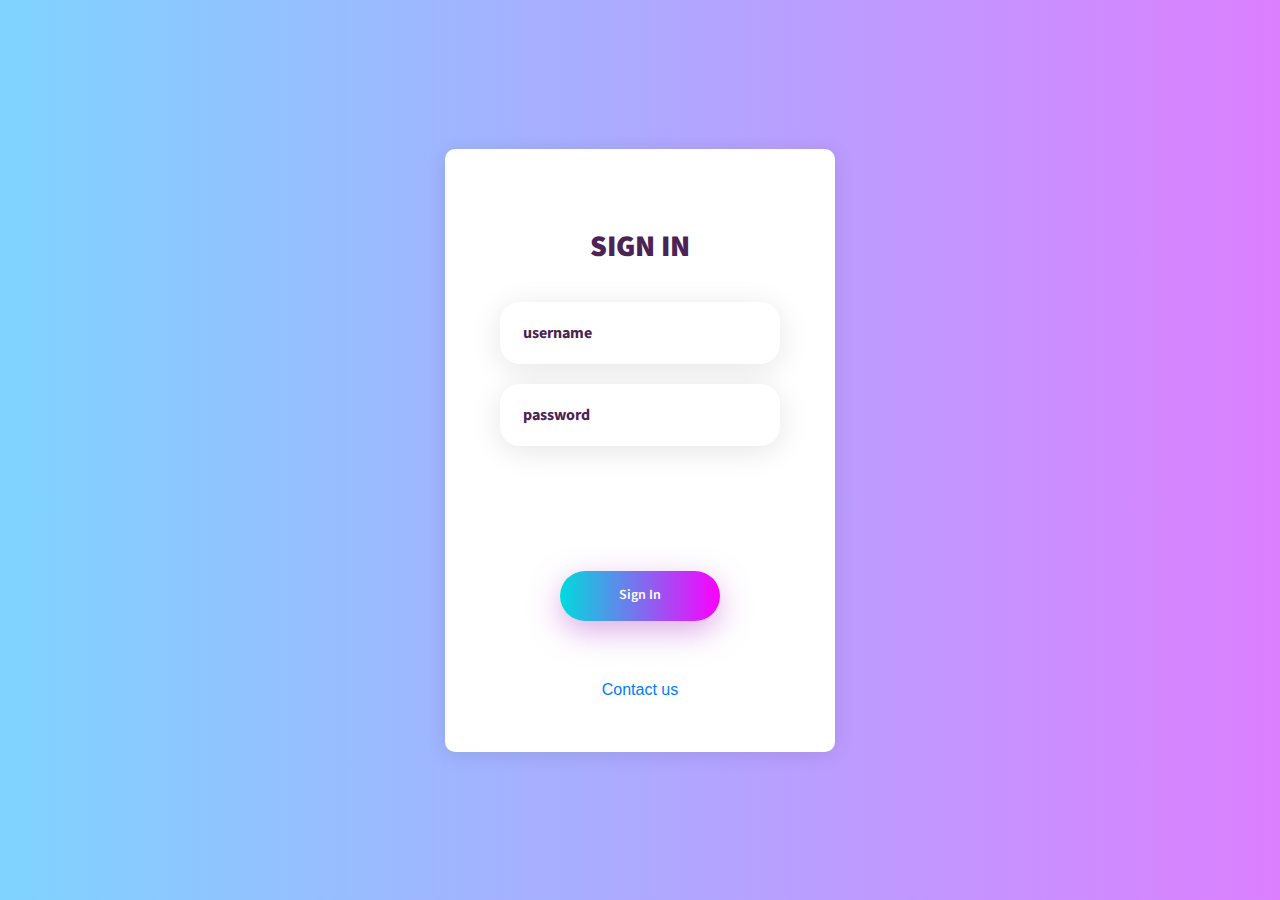
<file: index.html>
<!DOCTYPE html>
<html lang="en">
<head>
	<meta charset="UTF-8">
	<meta http-equiv="X-UA-Compatible" content="IE=edge">
	<meta name="viewport" content="width=device-width, initial-scale=1, shrink-to-fit=no">
	<title>Sign In</title>

	<link rel="stylesheet" type="text/css" href="style.css">
	<link rel="stylesheet" type="text/css" href="vendor/bootstrap/css/bootstrap.min.css">
	<link rel="stylesheet" type="text/css" href="vendor/animate/animate.css">
	<link rel="stylesheet" type="text/css" href="vendor/css-hamburgers/hamburgers.min.css">
	<link rel="stylesheet" type="text/css" href="vendor/animsition/css/animsition.min.css">
	<link rel="stylesheet" type="text/css" href="vendor/select2/select2.min.css">
	<link rel="stylesheet" type="text/css" href="vendor/daterangepicker/daterangepicker.css">
</head>
<body>

	<div class="container">
		<div class="wrap">
			<form class="login-form" name="form-login" onsubmit="return validateForm()">
				<div class="login-form-title">
					SIGN IN
				</div>

				<div class="wrap-input" style="margin-bottom: 20px;">
					<input class="input" type="text" name="username" placeholder="username">
					<div class="focus-input"></div>
				</div>

				<div class="wrap-input" style="margin-bottom: 25px;">
					<input class="input" type="password" name="password" placeholder="password">
					<div class="focus-input"></div>
				</div>

				<div class="container-login-form-btn">
					<button class="login-form-btn" id="loginbtn">
						Sign In
					</button>
				</div>

				<div class="text-center">
					<a href="send-message.html">Contact us</a>
				</div>
			</form>
		</div>
	</div>

	<script>
		function validateForm() {
                if (document.forms["form-login"]["username"].value == "") {
                    alert("Enter username!");
                    document.forms["form-login"]["username"].focus();
                    return false;
				}
				if (document.forms["form-login"]["password"].value == "") {
                    alert("Enter password!");
                    document.forms["form-login"]["password"].focus();
                    return false;
				}
			}

	</script>
</body>
</html>
</file>
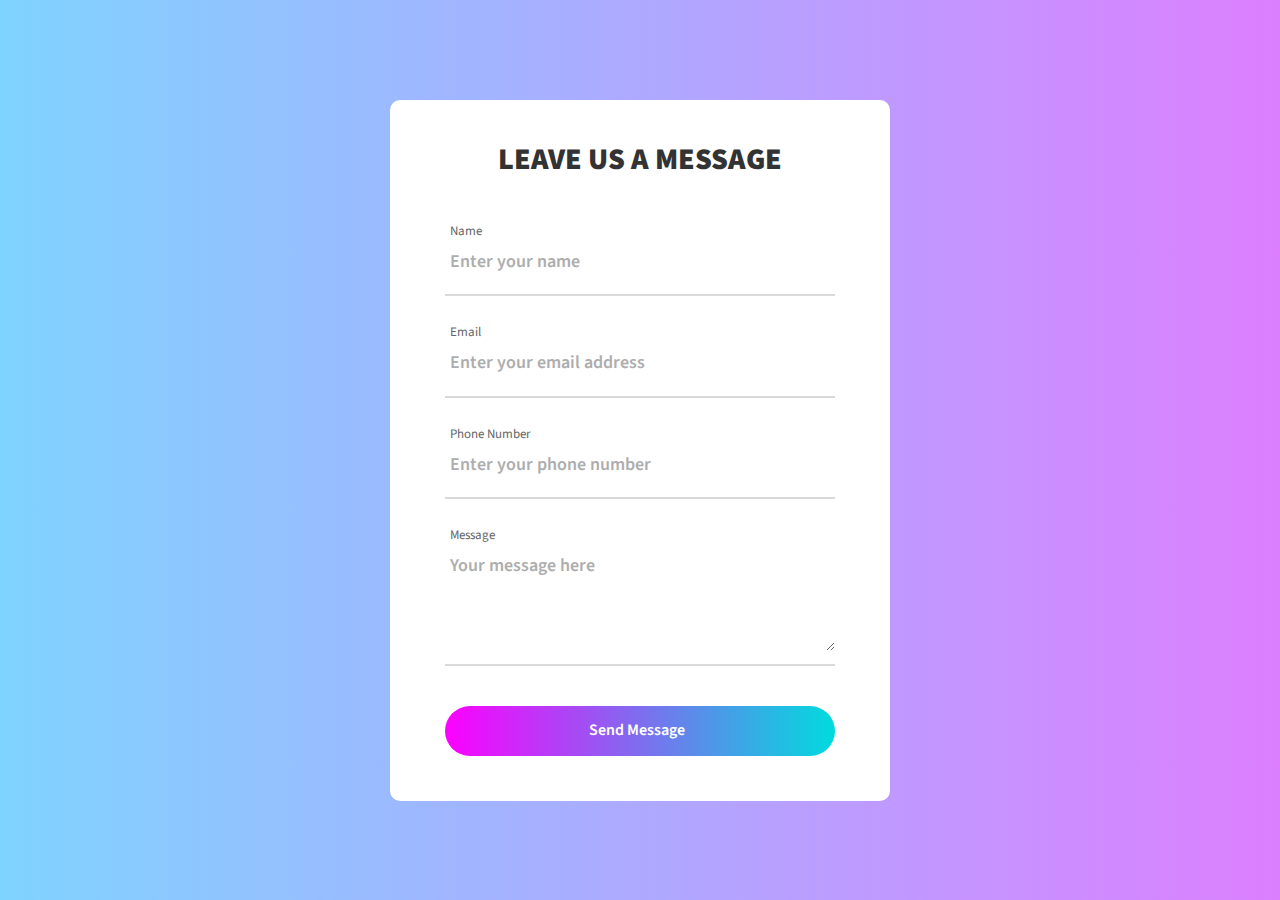
<file: send-message.html>
<!DOCTYPE html>
<html lang="en">
<head>
    <meta charset="UTF-8">
    <meta http-equiv="X-UA-Compatible" content="IE=edge">
    <meta name="viewport" content="width=device-width, initial-scale=1.0">
    <title>Contact Us</title>

    <link rel="stylesheet" type="text/css" href="send-message-style.css">
    <link rel="stylesheet" type="text/css" href="vendor/bootstrap/css/bootstrap.min.css">
    <link rel="stylesheet" type="text/css" href="vendor/animate/animate.css">
    <link rel="stylesheet" type="text/css" href="vendor/css-hamburgers/hamburgers.min.css">
    <link rel="stylesheet" type="text/css" href="vendor/animsition/css/animsition.min.css">
    <link rel="stylesheet" type="text/css" href="vendor/select2/select2.min.css">
</head>
<body>

    <div class="container">
        <div class="wrap">
            <form class="contact-form" name="form-message" action="thank-you.html" onsubmit="return validateForm()" method="post">
                <div class="contact-form-title">
                    LEAVE US A MESSAGE
                </div>

                <div class="wrap-input">
                    <div class="label-input">Name</div>
                    <input class="input" type="text" name="nama" placeholder="Enter your name">
                    <div class="focus-input"></div>
                </div>

                <div class="wrap-input">
                    <div class="label-input">Email</div>
                    <input class="input" id="email" type="text" name="email" placeholder="Enter your email address">
                    <div class="focus-input"></div>
                </div>

                <div class="wrap-input">
                    <div class="label-input">Phone Number</div>
                    <input class="input" type="text" name="phone" placeholder="Enter your phone number">
                    <div class="focus-input"></div>
                </div>

                <div class="wrap-input">
                    <div class="label-input">Message</div>
                    <textarea class="input" name="message" placeholder="Your message here"></textarea>
                    <div class="focus-input"></div>
                </div>

                <div class="container-contact-form-button">
                    <div class="wrap-contact-form-button">
                        <div class="contact-form-bgbtn"></div>
                        <button class="contact-form-btn">
                            Send Message
                            <i class="fa fa-long-arrow-right" style="margin-left: 7px;" aria-hidden="true"></i>
                        </button>
                    </div>
                </div>
            </form>
        </div>
    </div>

    <script>
        function validateForm() {
            if (document.forms["form-message"]["nama"].value == "") {
                alert("Enter name!");
                document.forms["form-message"]["nama"].focus();
                return false;
			}
            if (document.forms["form-message"]["email"].value != "") {
                var mail = document.forms["form-message"]["email"].value;
                if (!(/^\w+([\.-]?\w+)*@\w+([\.-]?\w+)*(\.\w{2,3})+$/.test(mail)))
                {
                    alert("You have entered an invalid email address!");
                    document.forms["form-message"]["email"].focus();
                    return false;
                }   
            }
            if (document.forms["form-message"]["email"].value == "") {
                alert("Enter email!");
                document.forms["form-message"]["email"].focus();
                return false;
            }
            if (document.forms["form-message"]["phone"].value != "") {
                var number = document.forms["form-message"]["phone"].value;
                if (isNaN(number)) 
                {
                    alert("Must input numbers!");
                    document.forms["form-message"]["phone"].focus();
                    return false;
                }
            }
			if (document.forms["form-message"]["phone"].value == "") {
                alert("Enter phone number!");
                document.forms["form-message"]["phone"].focus();
                return false;
			}
            if (document.forms["form-message"]["message"].value == "") {
                alert("Enter message!");
                document.forms["form-message"]["message"].focus();
                return false;
			}
		}

    </script>
</body>
</html>
</file>
<file: style.css>
@import url('https://fonts.googleapis.com/css2?family=Source+Sans+Pro:wght@400;600;700;900&display=swap');

* {
	margin: 0px; 
	padding: 0px; 
	box-sizing: border-box;
}

body, html {
	height: 100%;
	font-family: 'Source Sans Pro', sans-serif;
    font-weight: 400;
}

.container {
    width: 100%;  
    min-height: 100vh;
    display: -webkit-box;
    display: -webkit-flex;
    display: -moz-box;
    display: -ms-flexbox; 
    display: flex;
    flex-wrap: wrap;
    justify-content: center;
    align-items: center;
    padding: 15px;
    background-repeat: no-repeat;
    background-size: cover;
    background-position: center;
    position: relative;
    z-index: 1;
}

.container::before {
    content: "";
    display: block;
    position: absolute;
    z-index: -1;
    width: 100vw;
    height: 100%;
    top: 0;
    left: 0;
    margin-left: -50vw;
    left: 50%;
    
    background: rgba(93,84,240,0.5);
    background: -webkit-linear-gradient(left, rgba(0,168,255,0.5), rgba(185,0,255,0.5));
    background: -o-linear-gradient(left, rgba(0,168,255,0.5), rgba(185,0,255,0.5));
    background: -moz-linear-gradient(left, rgba(0,168,255,0.5), rgba(185,0,255,0.5));
    background: linear-gradient(left, rgba(0,168,255,0.5), rgba(185,0,255,0.5));
    pointer-events: none;
}

.wrap {
    width: 390px;
    background: #fff;
    border-radius: 10px;
    overflow: hidden;
  
    box-shadow: 0 3px 20px 0px rgba(0, 0, 0, 0.1);
    -moz-box-shadow: 0 3px 20px 0px rgba(0, 0, 0, 0.1);
    -webkit-box-shadow: 0 3px 20px 0px rgba(0, 0, 0, 0.1);
    -o-box-shadow: 0 3px 20px 0px rgba(0, 0, 0, 0.1);
    -ms-box-shadow: 0 3px 20px 0px rgba(0, 0, 0, 0.1);
    
    padding-left: 55px;
    padding-right: 55px;
    padding-top: 80px;
    padding-bottom: 30px;
}

.login-form {
    width: 100%;
}

.login-form-title {
    display: block;
    font-family: 'Source Sans Pro', sans-serif;
    font-weight: 900;
    font-size: 30px;
    color: #4b2354;
    line-height: 1.2;
    text-align: center;
    padding-bottom: 37px;
}

.wrap-input {
    width: 100%;
    position: relative;
    background-color: #fff;
    border-radius: 20px;
}

.input {
    font-family: 'Source Sans Pro', sans-serif;
    font-weight: 700;
    font-size: 16px;
    color: #4b2354;
    line-height: 1.2;
  
    display: block;
    width: 100%;
    height: 62px;
    background: transparent;
    padding: 0 20px 0 23px;
}

.input:focus + .focus-input {
    box-shadow: 0 5px 30px 0px rgba(0, 0, 0, 0.2);
    -moz-box-shadow: 0 5px 30px 0px rgba(0, 0, 0, 0.2);
    -webkit-box-shadow: 0 5px 30px 0px rgba(0, 0, 0, 0.2);
    -o-box-shadow: 0 5px 30px 0px rgba(0, 0, 0, 0.2);
    -ms-box-shadow: 0 5px 30px 0px rgba(0, 0, 0, 0.2);
}

.focus-input {
    display: block;
    position: absolute;
    width: 100%;
    height: 100%;
    top: 0;
    left: 0;
    pointer-events: none;
    border-radius: 20px;
    box-shadow: 0 5px 30px 0px rgba(0, 0, 0, 0.1);
    -moz-box-shadow: 0 5px 30px 0px rgba(0, 0, 0, 0.1);
    -webkit-box-shadow: 0 5px 30px 0px rgba(0, 0, 0, 0.1);
    -o-box-shadow: 0 5px 30px 0px rgba(0, 0, 0, 0.1);
    -ms-box-shadow: 0 5px 30px 0px rgba(0, 0, 0, 0.1);

    -webkit-transition: all 0.4s;
    -o-transition: all 0.4s;
    -moz-transition: all 0.4s;
    transition: all 0.4s;
}

.container-login-form-btn {
    width: 100%;
    display: -webkit-box;
    display: -webkit-flex;
    display: -moz-box;
    display: -ms-flexbox;
    display: flex;
    flex-wrap: wrap;
    justify-content: center;
}

.login-form-btn {
    display: -webkit-box;
    display: -webkit-flex;
    display: -moz-box;
    display: -ms-flexbox;
    display: flex;
    justify-content: center;
    align-items: center;
    padding: 0 20px;
    min-width: 160px;
    height: 50px;
    
    background: #a64bf4;
    background: -webkit-linear-gradient(left, #00dbde, #fc00ff);
    background: -o-linear-gradient(left, #00dbde, #fc00ff);
    background: -moz-linear-gradient(left, #00dbde, #fc00ff);
    background: linear-gradient(left, #00dbde, #fc00ff);
    border-radius: 25px;
    margin-top: 100px;

    font-family: 'Source Sans Pro', sans-serif;
    font-weight: 600;
    font-size: 14px;
    color: #fff;
    line-height: 1.2;
    

    -webkit-transition: all 0.4s;
    -o-transition: all 0.4s;
    -moz-transition: all 0.4s;
    transition: all 0.4s;

    box-shadow: 0 10px 30px 0px rgba(189, 89, 212, 0.5);
    -moz-box-shadow: 0 10px 30px 0px rgba(189, 89, 212, 0.5);
    -webkit-box-shadow: 0 10px 30px 0px rgba(189, 89, 212, 0.5);
    -o-box-shadow: 0 10px 30px 0px rgba(189, 89, 212, 0.5);
    -ms-box-shadow: 0 10px 30px 0px rgba(189, 89, 212, 0.5);
}

.login-form-btn:hover {
    background: #a64bf4;
    background: -webkit-linear-gradient(left, #00dbde, #fc00ff);
    background: -o-linear-gradient(left, #00dbde, #fc00ff);
    background: -moz-linear-gradient(left, #00dbde, #fc00ff);
    background: linear-gradient(left, #00dbde, #fc00ff);

    box-shadow: 0 10px 30px 0px rgba(189, 89, 212, 0.8);
    -moz-box-shadow: 0 10px 30px 0px rgba(189, 89, 212, 0.8);
    -webkit-box-shadow: 0 10px 30px 0px rgba(189, 89, 212, 0.8);
    -o-box-shadow: 0 10px 30px 0px rgba(189, 89, 212, 0.8);
    -ms-box-shadow: 0 10px 30px 0px rgba(189, 89, 212, 0.8);
}

.text-center {
    text-align: center;
    padding-top: 57px;
    padding-bottom: 20px;
}

input {
	outline: none;
	border: none;
}

textarea {
  outline: none;
  border: none;
}

textarea:focus, input:focus {
  border-color: transparent !important;
}

input::-webkit-input-placeholder { color: #4b2354;}
input:-moz-placeholder { color: #4b2354;}
input::-moz-placeholder { color: #4b2354;}
input:-ms-input-placeholder { color: #4b2354;}

input:-webkit-autofill,
input:-webkit-autofill:hover, 
input:-webkit-autofill:focus, 
input:-webkit-autofill:active  {
    box-shadow: 0 0 0 50px white inset !important;
    -moz-box-shadow: 0 0 0 50px white inset !important;
    -webkit-box-shadow: 0 0 0 50px white inset !important;
    -o-box-shadow: 0 0 0 50px white inset !important;
    -ms-box-shadow: 0 0 0 50px white inset !important;
}

textarea::-webkit-input-placeholder { color: #4b2354;}
textarea:-moz-placeholder { color: #4b2354;}
textarea::-moz-placeholder { color: #4b2354;}
textarea:-ms-input-placeholder { color: #4b2354;}

button {
	outline: none !important;
	border: none;
	background: transparent;
}

button:hover {
	cursor: pointer;
}

iframe {
	border: none !important;
}

@media (max-width: 480px) {
    .wrap {
      padding-left: 15px;
      padding-right: 15px;
    }
}
</file>
<file: vendor/daterangepicker/daterangepicker.css>
.daterangepicker {
  position: absolute;
  color: inherit;
  background-color: #fff;
  border-radius: 4px;
  width: 278px;
  padding: 4px;
  margin-top: 1px;
  top: 100px;
  left: 20px;
  /* Calendars */ }
  .daterangepicker:before, .daterangepicker:after {
    position: absolute;
    display: inline-block;
    border-bottom-color: rgba(0, 0, 0, 0.2);
    content: ''; }
  .daterangepicker:before {
    top: -7px;
    border-right: 7px solid transparent;
    border-left: 7px solid transparent;
    border-bottom: 7px solid #ccc; }
  .daterangepicker:after {
    top: -6px;
    border-right: 6px solid transparent;
    border-bottom: 6px solid #fff;
    border-left: 6px solid transparent; }
  .daterangepicker.opensleft:before {
    right: 9px; }
  .daterangepicker.opensleft:after {
    right: 10px; }
  .daterangepicker.openscenter:before {
    left: 0;
    right: 0;
    width: 0;
    margin-left: auto;
    margin-right: auto; }
  .daterangepicker.openscenter:after {
    left: 0;
    right: 0;
    width: 0;
    margin-left: auto;
    margin-right: auto; }
  .daterangepicker.opensright:before {
    left: 9px; }
  .daterangepicker.opensright:after {
    left: 10px; }
  .daterangepicker.dropup {
    margin-top: -5px; }
    .daterangepicker.dropup:before {
      top: initial;
      bottom: -7px;
      border-bottom: initial;
      border-top: 7px solid #ccc; }
    .daterangepicker.dropup:after {
      top: initial;
      bottom: -6px;
      border-bottom: initial;
      border-top: 6px solid #fff; }
  .daterangepicker.dropdown-menu {
    max-width: none;
    z-index: 3001; }
  .daterangepicker.single .ranges, .daterangepicker.single .calendar {
    float: none; }
  .daterangepicker.show-calendar .calendar {
    display: block; }
  .daterangepicker .calendar {
    display: none;
    max-width: 270px;
    margin: 4px; }
    .daterangepicker .calendar.single .calendar-table {
      border: none; }
    .daterangepicker .calendar th, .daterangepicker .calendar td {
      white-space: nowrap;
      text-align: center;
      min-width: 32px; }
  .daterangepicker .calendar-table {
    border: 1px solid #fff;
    padding: 4px;
    border-radius: 4px;
    background-color: #fff; }
  .daterangepicker table {
    width: 100%;
    margin: 0; }
  .daterangepicker td, .daterangepicker th {
    text-align: center;
    width: 20px;
    height: 20px;
    border-radius: 4px;
    border: 1px solid transparent;
    white-space: nowrap;
    cursor: pointer; }
    .daterangepicker td.available:hover, .daterangepicker th.available:hover {
      background-color: #eee;
      border-color: transparent;
      color: inherit; }
    .daterangepicker td.week, .daterangepicker th.week {
      font-size: 80%;
      color: #ccc; }
  .daterangepicker td.off, .daterangepicker td.off.in-range, .daterangepicker td.off.start-date, .daterangepicker td.off.end-date {
    background-color: #fff;
    border-color: transparent;
    color: #999; }
  .daterangepicker td.in-range {
    background-color: #ebf4f8;
    border-color: transparent;
    color: #000;
    border-radius: 0; }
  .daterangepicker td.start-date {
    border-radius: 4px 0 0 4px; }
  .daterangepicker td.end-date {
    border-radius: 0 4px 4px 0; }
  .daterangepicker td.start-date.end-date {
    border-radius: 4px; }
  .daterangepicker td.active, .daterangepicker td.active:hover {
    background-color: #357ebd;
    border-color: transparent;
    color: #fff; }
  .daterangepicker th.month {
    width: auto; }
  .daterangepicker td.disabled, .daterangepicker option.disabled {
    color: #999;
    cursor: not-allowed;
    text-decoration: line-through; }
  .daterangepicker select.monthselect, .daterangepicker select.yearselect {
    font-size: 12px;
    padding: 1px;
    height: auto;
    margin: 0;
    cursor: default; }
  .daterangepicker select.monthselect {
    margin-right: 2%;
    width: 56%; }
  .daterangepicker select.yearselect {
    width: 40%; }
  .daterangepicker select.hourselect, .daterangepicker select.minuteselect, .daterangepicker select.secondselect, .daterangepicker select.ampmselect {
    width: 50px;
    margin-bottom: 0; }
  .daterangepicker .input-mini {
    border: 1px solid #ccc;
    border-radius: 4px;
    color: #555;
    height: 30px;
    line-height: 30px;
    display: block;
    vertical-align: middle;
    margin: 0 0 5px 0;
    padding: 0 6px 0 28px;
    width: 100%; }
    .daterangepicker .input-mini.active {
      border: 1px solid #08c;
      border-radius: 4px; }
  .daterangepicker .daterangepicker_input {
    position: relative; }
    .daterangepicker .daterangepicker_input i {
      position: absolute;
      left: 8px;
      top: 8px; }
  .daterangepicker.rtl .input-mini {
    padding-right: 28px;
    padding-left: 6px; }
  .daterangepicker.rtl .daterangepicker_input i {
    left: auto;
    right: 8px; }
  .daterangepicker .calendar-time {
    text-align: center;
    margin: 5px auto;
    line-height: 30px;
    position: relative;
    padding-left: 28px; }
    .daterangepicker .calendar-time select.disabled {
      color: #ccc;
      cursor: not-allowed; }

.ranges {
  font-size: 11px;
  float: none;
  margin: 4px;
  text-align: left; }
  .ranges ul {
    list-style: none;
    margin: 0 auto;
    padding: 0;
    width: 100%; }
  .ranges li {
    font-size: 13px;
    background-color: #f5f5f5;
    border: 1px solid #f5f5f5;
    border-radius: 4px;
    color: #08c;
    padding: 3px 12px;
    margin-bottom: 8px;
    cursor: pointer; }
    .ranges li:hover {
      background-color: #08c;
      border: 1px solid #08c;
      color: #fff; }
    .ranges li.active {
      background-color: #08c;
      border: 1px solid #08c;
      color: #fff; }

/*  Larger Screen Styling */
@media (min-width: 564px) {
  .daterangepicker {
    width: auto; }
    .daterangepicker .ranges ul {
      width: 160px; }
    .daterangepicker.single .ranges ul {
      width: 100%; }
    .daterangepicker.single .calendar.left {
      clear: none; }
    .daterangepicker.single.ltr .ranges, .daterangepicker.single.ltr .calendar {
      float: left; }
    .daterangepicker.single.rtl .ranges, .daterangepicker.single.rtl .calendar {
      float: right; }
    .daterangepicker.ltr {
      direction: ltr;
      text-align: left; }
      .daterangepicker.ltr .calendar.left {
        clear: left;
        margin-right: 0; }
        .daterangepicker.ltr .calendar.left .calendar-table {
          border-right: none;
          border-top-right-radius: 0;
          border-bottom-right-radius: 0; }
      .daterangepicker.ltr .calendar.right {
        margin-left: 0; }
        .daterangepicker.ltr .calendar.right .calendar-table {
          border-left: none;
          border-top-left-radius: 0;
          border-bottom-left-radius: 0; }
      .daterangepicker.ltr .left .daterangepicker_input {
        padding-right: 12px; }
      .daterangepicker.ltr .calendar.left .calendar-table {
        padding-right: 12px; }
      .daterangepicker.ltr .ranges, .daterangepicker.ltr .calendar {
        float: left; }
    .daterangepicker.rtl {
      direction: rtl;
      text-align: right; }
      .daterangepicker.rtl .calendar.left {
        clear: right;
        margin-left: 0; }
        .daterangepicker.rtl .calendar.left .calendar-table {
          border-left: none;
          border-top-left-radius: 0;
          border-bottom-left-radius: 0; }
      .daterangepicker.rtl .calendar.right {
        margin-right: 0; }
        .daterangepicker.rtl .calendar.right .calendar-table {
          border-right: none;
          border-top-right-radius: 0;
          border-bottom-right-radius: 0; }
      .daterangepicker.rtl .left .daterangepicker_input {
        padding-left: 12px; }
      .daterangepicker.rtl .calendar.left .calendar-table {
        padding-left: 12px; }
      .daterangepicker.rtl .ranges, .daterangepicker.rtl .calendar {
        text-align: right;
        float: right; } }
@media (min-width: 730px) {
  .daterangepicker .ranges {
    width: auto; }
  .daterangepicker.ltr .ranges {
    float: left; }
  .daterangepicker.rtl .ranges {
    float: right; }
  .daterangepicker .calendar.left {
    clear: none !important; } }
</file>
<file: send-message-style.css>
@import url('https://fonts.googleapis.com/css2?family=Source+Sans+Pro:wght@400;600;700;900&display=swap');


* {
	margin: 0px; 
	padding: 0px; 
	box-sizing: border-box;
}

body, html {
	height: 100%;
	font-family: 'Source Sans Pro', sans-serif;
    font-weight: 400;
}

.container {
    width: 100%;  
    min-height: 100vh;
    display: -webkit-box;
    display: -webkit-flex;
    display: -moz-box;
    display: -ms-flexbox; 
    display: flex;
    flex-wrap: wrap;
    justify-content: center;
    align-items: center;
    padding: 15px;
    background-repeat: no-repeat;
    background-size: cover;
    background-position: center;
    position: relative;
    z-index: 1;
}

.container::before {
    content: "";
    display: block;
    position: absolute;
    z-index: -1;
    width: 100vw;
    height: 100%;
    top: 0;
    left: 0;
    margin-left: -50vw;
    right: 50%;
    margin-right: -50vw;
    left: 50%;
    
    background: rgba(93,84,240,0.5);
    background: -webkit-linear-gradient(left, rgba(0,168,255,0.5), rgba(185,0,255,0.5));
    background: -o-linear-gradient(left, rgba(0,168,255,0.5), rgba(185,0,255,0.5));
    background: -moz-linear-gradient(left, rgba(0,168,255,0.5), rgba(185,0,255,0.5));
    background: linear-gradient(left, rgba(0,168,255,0.5), rgba(185,0,255,0.5));
    pointer-events: none;
}

.wrap {
    width: 500px;
    background: #fff;
    border-radius: 10px;
    overflow: hidden;
    padding: 42px 55px 45px 55px;
}

.contact-form {
    width: 100%;
}

.contact-form-title {
    display: block;
    font-family: 'Source Sans Pro', sans-serif;
    font-weight: 900;
    font-size: 30px;
    color: #333333;
    line-height: 1.2;
    text-align: center;
    padding-bottom: 44px;
}

.wrap-input {
    width: 100%;
    position: relative;
    border-bottom: 2px solid #d9d9d9;
    padding-bottom: 13px;
    margin-bottom: 27px;
}

.label-input {
    font-family: 'Source Sans Pro', sans-serif;
    font-weight: 400;
    font-size: 13px;
    color: #666666;
    line-height: 1.5;
    padding-left: 5px;
}

.input {
    display: block;
    width: 100%;
    background: transparent;
    font-family: 'Source Sans Pro', sans-serif;
    font-weight: 600;
    font-size: 18px;
    color: #333333;
    line-height: 1.2;
    padding: 0 5px;
}

.focus-input {
    position: absolute;
    display: block;
    width: 100%;
    height: 100%;
    top: 0;
    left: 0;
    pointer-events: none;
}

.focus-input::before{
    content: "";
    display: block;
    position: absolute;
    bottom: -2px;
    left: 0;
    width: 0;
    height: 2px;

    -webkit-transition: all 0.4s;
    -o-transition: all 0.4s;
    -moz-transition: all 0.4s;
    transition: all 0.4s;

    background: #7f7f7f;
}

.container-contact-form-button {
    display: -webkit-box;
    display: -webkit-flex;
    display: -moz-box;
    display: -ms-flexbox;
    display: flex;
    flex-wrap: wrap;
    justify-content: center;
    padding-top: 13px;
}

.wrap-contact-form-button {
    width: 100%;
    display: block;
    position: relative;
    z-index: 1;
    border-radius: 25px;
    overflow: hidden;
    margin: 0 auto;
}

.contact-form-bgbtn {
    position: absolute;
    z-index: -1;
    width: 300%;
    height: 100%;
    background: #a64bf4;
    background: -webkit-linear-gradient(left, #00dbde, #fc00ff, #00dbde, #fc00ff);
    background: -o-linear-gradient(left, #00dbde, #fc00ff, #00dbde, #fc00ff);
    background: -moz-linear-gradient(left, #00dbde, #fc00ff, #00dbde, #fc00ff);
    background: linear-gradient(left, #00dbde, #fc00ff, #00dbde, #fc00ff);
    top: 0;
    left: -100%;

    -webkit-transition: all 0.4s;
    -o-transition: all 0.4s;
    -moz-transition: all 0.4s;
    transition: all 0.4s;
}

.wrap-contact-form-btn:hover .contact-form-bgbtn {
    left: 0;
}

.contact-form-btn {
    display: -webkit-box;
    display: -webkit-flex;
    display: -moz-box;
    display: -ms-flexbox;
    display: flex;
    justify-content: center;
    align-items: center;
    padding: 0 20px;
    width: 100%;
    height: 50px;

    font-family: 'Source Sans Pro', sans-serif;
    font-weight: 600;
    font-size: 16px;
    color: #fff;
    line-height: 1.2;
}

.contact-form-btn {
    -webkit-transition: all 0.4s;
    -o-transition: all 0.4s;
    -moz-transition: all 0.4s;
    transition: all 0.4s;
}

.contact-form-btn:hover {
    -webkit-transform: translateX(25px);
    -moz-transform: translateX(25px);
    -ms-transform: translateX(25px);
    -o-transform: translateX(25px);
    transform: translateX(25px);
}

.fa {
    display:inline-block;
    font-size:inherit;
    text-rendering:auto;
    -webkit-font-smoothing:antialiased;
    -moz-osx-font-smoothing:grayscale
}

input.input {
    height: 40px;
}

textarea.input {
    min-height: 105px;
    padding-top: 9px;
    padding-bottom: 13px;
}

.input:focus + .focus-input::before {
    width: 100%;
}

.has-val.input + .focus-input::before {
    width: 100%;
  }

input {
	outline: none;
	border: none;
}

textarea {
  outline: none;
  border: none;
}

textarea:focus, input:focus {
  border-color: transparent !important;
}

input:focus::-webkit-input-placeholder { color:transparent; }
input:focus:-moz-placeholder { color:transparent; }
input:focus::-moz-placeholder { color:transparent; }
input:focus:-ms-input-placeholder { color:transparent; }

textarea:focus::-webkit-input-placeholder { color:transparent; }
textarea:focus:-moz-placeholder { color:transparent; }
textarea:focus::-moz-placeholder { color:transparent; }
textarea:focus:-ms-input-placeholder { color:transparent; }

input::-webkit-input-placeholder { color: #adadad;}
input:-moz-placeholder { color: #adadad;}
input::-moz-placeholder { color: #adadad;}
input:-ms-input-placeholder { color: #adadad;}

input:-webkit-autofill,
input:-webkit-autofill:hover, 
input:-webkit-autofill:focus, 
input:-webkit-autofill:active  {
    box-shadow: 0 0 0 50px white inset !important;
    -moz-box-shadow: 0 0 0 50px white inset !important;
    -webkit-box-shadow: 0 0 0 50px white inset !important;
    -o-box-shadow: 0 0 0 50px white inset !important;
    -ms-box-shadow: 0 0 0 50px white inset !important;
}

textarea::-webkit-input-placeholder { color: #adadad;}
textarea:-moz-placeholder { color: #adadad;}
textarea::-moz-placeholder { color: #adadad;}
textarea:-ms-input-placeholder { color: #adadad;}

button {
	outline: none !important;
	border: none;
	background: transparent;
}

button:hover {
	cursor: pointer;
}

iframe {
	border: none !important;
}

@media (max-width: 576px) {
    .wrap {
      padding: 72px 15px 65px 15px;
    }
  }
</file>
<file: vendor/css-hamburgers/hamburgers.min.css>
/*!
 * Hamburgers
 * @description Tasty CSS-animated hamburgers
 * @author Jonathan Suh @jonsuh
 * @site https://jonsuh.com/hamburgers
 * @link https://github.com/jonsuh/hamburgers
 */.hamburger{font:inherit;display:inline-block;overflow:visible;margin:0;padding:15px;cursor:pointer;transition-timing-function:linear;transition-duration:.15s;transition-property:opacity,filter;text-transform:none;color:inherit;border:0;background-color:transparent}.hamburger:hover{opacity:.7}.hamburger-box{position:relative;display:inline-block;width:40px;height:24px}.hamburger-inner{top:50%;display:block;margin-top:-2px}.hamburger-inner,.hamburger-inner:after,.hamburger-inner:before{position:absolute;width:40px;height:4px;transition-timing-function:ease;transition-duration:.15s;transition-property:transform;border-radius:4px;background-color:#000}.hamburger-inner:after,.hamburger-inner:before{display:block;content:''}.hamburger-inner:before{top:-10px}.hamburger-inner:after{bottom:-10px}.hamburger--3dx .hamburger-box{perspective:80px}.hamburger--3dx .hamburger-inner{transition:transform .2s cubic-bezier(.645,.045,.355,1),background-color 0s cubic-bezier(.645,.045,.355,1) .1s}.hamburger--3dx .hamburger-inner:after,.hamburger--3dx .hamburger-inner:before{transition:transform 0s cubic-bezier(.645,.045,.355,1) .1s}.hamburger--3dx.is-active .hamburger-inner{transform:rotateY(180deg);background-color:transparent}.hamburger--3dx.is-active .hamburger-inner:before{transform:translate3d(0,10px,0) rotate(45deg)}.hamburger--3dx.is-active .hamburger-inner:after{transform:translate3d(0,-10px,0) rotate(-45deg)}.hamburger--3dx-r .hamburger-box{perspective:80px}.hamburger--3dx-r .hamburger-inner{transition:transform .2s cubic-bezier(.645,.045,.355,1),background-color 0s cubic-bezier(.645,.045,.355,1) .1s}.hamburger--3dx-r .hamburger-inner:after,.hamburger--3dx-r .hamburger-inner:before{transition:transform 0s cubic-bezier(.645,.045,.355,1) .1s}.hamburger--3dx-r.is-active .hamburger-inner{transform:rotateY(-180deg);background-color:transparent}.hamburger--3dx-r.is-active .hamburger-inner:before{transform:translate3d(0,10px,0) rotate(45deg)}.hamburger--3dx-r.is-active .hamburger-inner:after{transform:translate3d(0,-10px,0) rotate(-45deg)}.hamburger--3dy .hamburger-box{perspective:80px}.hamburger--3dy .hamburger-inner{transition:transform .2s cubic-bezier(.645,.045,.355,1),background-color 0s cubic-bezier(.645,.045,.355,1) .1s}.hamburger--3dy .hamburger-inner:after,.hamburger--3dy .hamburger-inner:before{transition:transform 0s cubic-bezier(.645,.045,.355,1) .1s}.hamburger--3dy.is-active .hamburger-inner{transform:rotateX(-180deg);background-color:transparent}.hamburger--3dy.is-active .hamburger-inner:before{transform:translate3d(0,10px,0) rotate(45deg)}.hamburger--3dy.is-active .hamburger-inner:after{transform:translate3d(0,-10px,0) rotate(-45deg)}.hamburger--3dy-r .hamburger-box{perspective:80px}.hamburger--3dy-r .hamburger-inner{transition:transform .2s cubic-bezier(.645,.045,.355,1),background-color 0s cubic-bezier(.645,.045,.355,1) .1s}.hamburger--3dy-r .hamburger-inner:after,.hamburger--3dy-r .hamburger-inner:before{transition:transform 0s cubic-bezier(.645,.045,.355,1) .1s}.hamburger--3dy-r.is-active .hamburger-inner{transform:rotateX(180deg);background-color:transparent}.hamburger--3dy-r.is-active .hamburger-inner:before{transform:translate3d(0,10px,0) rotate(45deg)}.hamburger--3dy-r.is-active .hamburger-inner:after{transform:translate3d(0,-10px,0) rotate(-45deg)}.hamburger--arrow.is-active .hamburger-inner:before{transform:translate3d(-8px,0,0) rotate(-45deg) scaleX(.7)}.hamburger--arrow.is-active .hamburger-inner:after{transform:translate3d(-8px,0,0) rotate(45deg) scaleX(.7)}.hamburger--arrow-r.is-active .hamburger-inner:before{transform:translate3d(8px,0,0) rotate(45deg) scaleX(.7)}.hamburger--arrow-r.is-active .hamburger-inner:after{transform:translate3d(8px,0,0) rotate(-45deg) scaleX(.7)}.hamburger--arrowalt .hamburger-inner:before{transition:top .1s ease .15s,transform .15s cubic-bezier(.165,.84,.44,1)}.hamburger--arrowalt .hamburger-inner:after{transition:bottom .1s ease .15s,transform .15s cubic-bezier(.165,.84,.44,1)}.hamburger--arrowalt.is-active .hamburger-inner:before{top:0;transition:top .1s ease,transform .15s cubic-bezier(.895,.03,.685,.22) .1s;transform:translate3d(-8px,-10px,0) rotate(-45deg) scaleX(.7)}.hamburger--arrowalt.is-active .hamburger-inner:after{bottom:0;transition:bottom .1s ease,transform .15s cubic-bezier(.895,.03,.685,.22) .1s;transform:translate3d(-8px,10px,0) rotate(45deg) scaleX(.7)}.hamburger--arrowalt-r .hamburger-inner:before{transition:top .1s ease .15s,transform .15s cubic-bezier(.165,.84,.44,1)}.hamburger--arrowalt-r .hamburger-inner:after{transition:bottom .1s ease .15s,transform .15s cubic-bezier(.165,.84,.44,1)}.hamburger--arrowalt-r.is-active .hamburger-inner:before{top:0;transition:top .1s ease,transform .15s cubic-bezier(.895,.03,.685,.22) .1s;transform:translate3d(8px,-10px,0) rotate(45deg) scaleX(.7)}.hamburger--arrowalt-r.is-active .hamburger-inner:after{bottom:0;transition:bottom .1s ease,transform .15s cubic-bezier(.895,.03,.685,.22) .1s;transform:translate3d(8px,10px,0) rotate(-45deg) scaleX(.7)}.hamburger--boring .hamburger-inner,.hamburger--boring .hamburger-inner:after,.hamburger--boring .hamburger-inner:before{transition-property:none}.hamburger--boring.is-active .hamburger-inner{transform:rotate(45deg)}.hamburger--boring.is-active .hamburger-inner:before{top:0;opacity:0}.hamburger--boring.is-active .hamburger-inner:after{bottom:0;transform:rotate(-90deg)}.hamburger--collapse .hamburger-inner{top:auto;bottom:0;transition-delay:.15s;transition-timing-function:cubic-bezier(.55,.055,.675,.19);transition-duration:.15s}.hamburger--collapse .hamburger-inner:after{top:-20px;transition:top .3s cubic-bezier(.33333,.66667,.66667,1) .3s,opacity .1s linear}.hamburger--collapse .hamburger-inner:before{transition:top .12s cubic-bezier(.33333,.66667,.66667,1) .3s,transform .15s cubic-bezier(.55,.055,.675,.19)}.hamburger--collapse.is-active .hamburger-inner{transition-delay:.32s;transition-timing-function:cubic-bezier(.215,.61,.355,1);transform:translate3d(0,-10px,0) rotate(-45deg)}.hamburger--collapse.is-active .hamburger-inner:after{top:0;transition:top .3s cubic-bezier(.33333,0,.66667,.33333),opacity .1s linear .27s;opacity:0}.hamburger--collapse.is-active .hamburger-inner:before{top:0;transition:top .12s cubic-bezier(.33333,0,.66667,.33333) .18s,transform .15s cubic-bezier(.215,.61,.355,1) .42s;transform:rotate(-90deg)}.hamburger--collapse-r .hamburger-inner{top:auto;bottom:0;transition-delay:.15s;transition-timing-function:cubic-bezier(.55,.055,.675,.19);transition-duration:.15s}.hamburger--collapse-r .hamburger-inner:after{top:-20px;transition:top .3s cubic-bezier(.33333,.66667,.66667,1) .3s,opacity .1s linear}.hamburger--collapse-r .hamburger-inner:before{transition:top .12s cubic-bezier(.33333,.66667,.66667,1) .3s,transform .15s cubic-bezier(.55,.055,.675,.19)}.hamburger--collapse-r.is-active .hamburger-inner{transition-delay:.32s;transition-timing-function:cubic-bezier(.215,.61,.355,1);transform:translate3d(0,-10px,0) rotate(45deg)}.hamburger--collapse-r.is-active .hamburger-inner:after{top:0;transition:top .3s cubic-bezier(.33333,0,.66667,.33333),opacity .1s linear .27s;opacity:0}.hamburger--collapse-r.is-active .hamburger-inner:before{top:0;transition:top .12s cubic-bezier(.33333,0,.66667,.33333) .18s,transform .15s cubic-bezier(.215,.61,.355,1) .42s;transform:rotate(90deg)}.hamburger--elastic .hamburger-inner{top:2px;transition-timing-function:cubic-bezier(.68,-.55,.265,1.55);transition-duration:.4s}.hamburger--elastic .hamburger-inner:before{top:10px;transition:opacity .15s ease .4s}.hamburger--elastic .hamburger-inner:after{top:20px;transition:transform .4s cubic-bezier(.68,-.55,.265,1.55)}.hamburger--elastic.is-active .hamburger-inner{transition-delay:.1s;transform:translate3d(0,10px,0) rotate(135deg)}.hamburger--elastic.is-active .hamburger-inner:before{transition-delay:0s;opacity:0}.hamburger--elastic.is-active .hamburger-inner:after{transition-delay:.1s;transform:translate3d(0,-20px,0) rotate(-270deg)}.hamburger--elastic-r .hamburger-inner{top:2px;transition-timing-function:cubic-bezier(.68,-.55,.265,1.55);transition-duration:.4s}.hamburger--elastic-r .hamburger-inner:before{top:10px;transition:opacity .15s ease .4s}.hamburger--elastic-r .hamburger-inner:after{top:20px;transition:transform .4s cubic-bezier(.68,-.55,.265,1.55)}.hamburger--elastic-r.is-active .hamburger-inner{transition-delay:.1s;transform:translate3d(0,10px,0) rotate(-135deg)}.hamburger--elastic-r.is-active .hamburger-inner:before{transition-delay:0s;opacity:0}.hamburger--elastic-r.is-active .hamburger-inner:after{transition-delay:.1s;transform:translate3d(0,-20px,0) rotate(270deg)}.hamburger--emphatic{overflow:hidden}.hamburger--emphatic .hamburger-inner{transition:background-color .2s ease-in .25s}.hamburger--emphatic .hamburger-inner:before{left:0;transition:transform .2s cubic-bezier(.6,.04,.98,.335),top .05s linear .2s,left .2s ease-in .25s}.hamburger--emphatic .hamburger-inner:after{top:10px;right:0;transition:transform .2s cubic-bezier(.6,.04,.98,.335),top .05s linear .2s,right .2s ease-in .25s}.hamburger--emphatic.is-active .hamburger-inner{transition-delay:0s;transition-timing-function:ease-out;background-color:transparent}.hamburger--emphatic.is-active .hamburger-inner:before{top:-80px;left:-80px;transition:left .2s ease-out,top .05s linear .2s,transform .2s cubic-bezier(.075,.82,.165,1) .25s;transform:translate3d(80px,80px,0) rotate(45deg)}.hamburger--emphatic.is-active .hamburger-inner:after{top:-80px;right:-80px;transition:right .2s ease-out,top .05s linear .2s,transform .2s cubic-bezier(.075,.82,.165,1) .25s;transform:translate3d(-80px,80px,0) rotate(-45deg)}.hamburger--emphatic-r{overflow:hidden}.hamburger--emphatic-r .hamburger-inner{transition:background-color .2s ease-in .25s}.hamburger--emphatic-r .hamburger-inner:before{left:0;transition:transform .2s cubic-bezier(.6,.04,.98,.335),top .05s linear .2s,left .2s ease-in .25s}.hamburger--emphatic-r .hamburger-inner:after{top:10px;right:0;transition:transform .2s cubic-bezier(.6,.04,.98,.335),top .05s linear .2s,right .2s ease-in .25s}.hamburger--emphatic-r.is-active .hamburger-inner{transition-delay:0s;transition-timing-function:ease-out;background-color:transparent}.hamburger--emphatic-r.is-active .hamburger-inner:before{top:80px;left:-80px;transition:left .2s ease-out,top .05s linear .2s,transform .2s cubic-bezier(.075,.82,.165,1) .25s;transform:translate3d(80px,-80px,0) rotate(-45deg)}.hamburger--emphatic-r.is-active .hamburger-inner:after{top:80px;right:-80px;transition:right .2s ease-out,top .05s linear .2s,transform .2s cubic-bezier(.075,.82,.165,1) .25s;transform:translate3d(-80px,-80px,0) rotate(45deg)}.hamburger--slider .hamburger-inner{top:2px}.hamburger--slider .hamburger-inner:before{top:10px;transition-timing-function:ease;transition-duration:.2s;transition-property:transform,opacity}.hamburger--slider .hamburger-inner:after{top:20px}.hamburger--slider.is-active .hamburger-inner{transform:translate3d(0,10px,0) rotate(45deg)}.hamburger--slider.is-active .hamburger-inner:before{transform:rotate(-45deg) translate3d(-5.71429px,-6px,0);opacity:0}.hamburger--slider.is-active .hamburger-inner:after{transform:translate3d(0,-20px,0) rotate(-90deg)}.hamburger--slider-r .hamburger-inner{top:2px}.hamburger--slider-r .hamburger-inner:before{top:10px;transition-timing-function:ease;transition-duration:.2s;transition-property:transform,opacity}.hamburger--slider-r .hamburger-inner:after{top:20px}.hamburger--slider-r.is-active .hamburger-inner{transform:translate3d(0,10px,0) rotate(-45deg)}.hamburger--slider-r.is-active .hamburger-inner:before{transform:rotate(45deg) translate3d(5.71429px,-6px,0);opacity:0}.hamburger--slider-r.is-active .hamburger-inner:after{transform:translate3d(0,-20px,0) rotate(90deg)}.hamburger--spring .hamburger-inner{top:2px;transition:background-color 0s linear .15s}.hamburger--spring .hamburger-inner:before{top:10px;transition:top .12s cubic-bezier(.33333,.66667,.66667,1) .3s,transform .15s cubic-bezier(.55,.055,.675,.19)}.hamburger--spring .hamburger-inner:after{top:20px;transition:top .3s cubic-bezier(.33333,.66667,.66667,1) .3s,transform .15s cubic-bezier(.55,.055,.675,.19)}.hamburger--spring.is-active .hamburger-inner{transition-delay:.32s;background-color:transparent}.hamburger--spring.is-active .hamburger-inner:before{top:0;transition:top .12s cubic-bezier(.33333,0,.66667,.33333) .18s,transform .15s cubic-bezier(.215,.61,.355,1) .32s;transform:translate3d(0,10px,0) rotate(45deg)}.hamburger--spring.is-active .hamburger-inner:after{top:0;transition:top .3s cubic-bezier(.33333,0,.66667,.33333),transform .15s cubic-bezier(.215,.61,.355,1) .32s;transform:translate3d(0,10px,0) rotate(-45deg)}.hamburger--spring-r .hamburger-inner{top:auto;bottom:0;transition-delay:0s;transition-timing-function:cubic-bezier(.55,.055,.675,.19);transition-duration:.15s}.hamburger--spring-r .hamburger-inner:after{top:-20px;transition:top .3s cubic-bezier(.33333,.66667,.66667,1) .3s,opacity 0s linear}.hamburger--spring-r .hamburger-inner:before{transition:top .12s cubic-bezier(.33333,.66667,.66667,1) .3s,transform .15s cubic-bezier(.55,.055,.675,.19)}.hamburger--spring-r.is-active .hamburger-inner{transition-delay:.32s;transition-timing-function:cubic-bezier(.215,.61,.355,1);transform:translate3d(0,-10px,0) rotate(-45deg)}.hamburger--spring-r.is-active .hamburger-inner:after{top:0;transition:top .3s cubic-bezier(.33333,0,.66667,.33333),opacity 0s linear .32s;opacity:0}.hamburger--spring-r.is-active .hamburger-inner:before{top:0;transition:top .12s cubic-bezier(.33333,0,.66667,.33333) .18s,transform .15s cubic-bezier(.215,.61,.355,1) .32s;transform:rotate(90deg)}.hamburger--stand .hamburger-inner{transition:transform .1s cubic-bezier(.55,.055,.675,.19) .22s,background-color 0s linear .1s}.hamburger--stand .hamburger-inner:before{transition:top .1s ease-in .1s,transform .1s cubic-bezier(.55,.055,.675,.19) 0s}.hamburger--stand .hamburger-inner:after{transition:bottom .1s ease-in .1s,transform .1s cubic-bezier(.55,.055,.675,.19) 0s}.hamburger--stand.is-active .hamburger-inner{transition:transform .1s cubic-bezier(.215,.61,.355,1) 0s,background-color 0s linear .22s;transform:rotate(90deg);background-color:transparent}.hamburger--stand.is-active .hamburger-inner:before{top:0;transition:top .1s ease-out .12s,transform .1s cubic-bezier(.215,.61,.355,1) .22s;transform:rotate(-45deg)}.hamburger--stand.is-active .hamburger-inner:after{bottom:0;transition:bottom .1s ease-out .12s,transform .1s cubic-bezier(.215,.61,.355,1) .22s;transform:rotate(45deg)}.hamburger--stand-r .hamburger-inner{transition:transform .1s cubic-bezier(.55,.055,.675,.19) .22s,background-color 0s linear .1s}.hamburger--stand-r .hamburger-inner:before{transition:top .1s ease-in .1s,transform .1s cubic-bezier(.55,.055,.675,.19) 0s}.hamburger--stand-r .hamburger-inner:after{transition:bottom .1s ease-in .1s,transform .1s cubic-bezier(.55,.055,.675,.19) 0s}.hamburger--stand-r.is-active .hamburger-inner{transition:transform .1s cubic-bezier(.215,.61,.355,1) 0s,background-color 0s linear .22s;transform:rotate(-90deg);background-color:transparent}.hamburger--stand-r.is-active .hamburger-inner:before{top:0;transition:top .1s ease-out .12s,transform .1s cubic-bezier(.215,.61,.355,1) .22s;transform:rotate(-45deg)}.hamburger--stand-r.is-active .hamburger-inner:after{bottom:0;transition:bottom .1s ease-out .12s,transform .1s cubic-bezier(.215,.61,.355,1) .22s;transform:rotate(45deg)}.hamburger--spin .hamburger-inner{transition-timing-function:cubic-bezier(.55,.055,.675,.19);transition-duration:.3s}.hamburger--spin .hamburger-inner:before{transition:top .1s ease-in .34s,opacity .1s ease-in}.hamburger--spin .hamburger-inner:after{transition:bottom .1s ease-in .34s,transform .3s cubic-bezier(.55,.055,.675,.19)}.hamburger--spin.is-active .hamburger-inner{transition-delay:.14s;transition-timing-function:cubic-bezier(.215,.61,.355,1);transform:rotate(225deg)}.hamburger--spin.is-active .hamburger-inner:before{top:0;transition:top .1s ease-out,opacity .1s ease-out .14s;opacity:0}.hamburger--spin.is-active .hamburger-inner:after{bottom:0;transition:bottom .1s ease-out,transform .3s cubic-bezier(.215,.61,.355,1) .14s;transform:rotate(-90deg)}.hamburger--spin-r .hamburger-inner{transition-timing-function:cubic-bezier(.55,.055,.675,.19);transition-duration:.3s}.hamburger--spin-r .hamburger-inner:before{transition:top .1s ease-in .34s,opacity .1s ease-in}.hamburger--spin-r .hamburger-inner:after{transition:bottom .1s ease-in .34s,transform .3s cubic-bezier(.55,.055,.675,.19)}.hamburger--spin-r.is-active .hamburger-inner{transition-delay:.14s;transition-timing-function:cubic-bezier(.215,.61,.355,1);transform:rotate(-225deg)}.hamburger--spin-r.is-active .hamburger-inner:before{top:0;transition:top .1s ease-out,opacity .1s ease-out .14s;opacity:0}.hamburger--spin-r.is-active .hamburger-inner:after{bottom:0;transition:bottom .1s ease-out,transform .3s cubic-bezier(.215,.61,.355,1) .14s;transform:rotate(90deg)}.hamburger--squeeze .hamburger-inner{transition-timing-function:cubic-bezier(.55,.055,.675,.19);transition-duration:.1s}.hamburger--squeeze .hamburger-inner:before{transition:top .1s ease .14s,opacity .1s ease}.hamburger--squeeze .hamburger-inner:after{transition:bottom .1s ease .14s,transform .1s cubic-bezier(.55,.055,.675,.19)}.hamburger--squeeze.is-active .hamburger-inner{transition-delay:.14s;transition-timing-function:cubic-bezier(.215,.61,.355,1);transform:rotate(45deg)}.hamburger--squeeze.is-active .hamburger-inner:before{top:0;transition:top .1s ease,opacity .1s ease .14s;opacity:0}.hamburger--squeeze.is-active .hamburger-inner:after{bottom:0;transition:bottom .1s ease,transform .1s cubic-bezier(.215,.61,.355,1) .14s;transform:rotate(-90deg)}.hamburger--vortex .hamburger-inner{transition-timing-function:cubic-bezier(.19,1,.22,1);transition-duration:.3s}.hamburger--vortex .hamburger-inner:after,.hamburger--vortex .hamburger-inner:before{transition-delay:.1s;transition-timing-function:linear;transition-duration:0s}.hamburger--vortex .hamburger-inner:before{transition-property:top,opacity}.hamburger--vortex .hamburger-inner:after{transition-property:bottom,transform}.hamburger--vortex.is-active .hamburger-inner{transition-timing-function:cubic-bezier(.19,1,.22,1);transform:rotate(765deg)}.hamburger--vortex.is-active .hamburger-inner:after,.hamburger--vortex.is-active .hamburger-inner:before{transition-delay:0s}.hamburger--vortex.is-active .hamburger-inner:before{top:0;opacity:0}.hamburger--vortex.is-active .hamburger-inner:after{bottom:0;transform:rotate(90deg)}.hamburger--vortex-r .hamburger-inner{transition-timing-function:cubic-bezier(.19,1,.22,1);transition-duration:.3s}.hamburger--vortex-r .hamburger-inner:after,.hamburger--vortex-r .hamburger-inner:before{transition-delay:.1s;transition-timing-function:linear;transition-duration:0s}.hamburger--vortex-r .hamburger-inner:before{transition-property:top,opacity}.hamburger--vortex-r .hamburger-inner:after{transition-property:bottom,transform}.hamburger--vortex-r.is-active .hamburger-inner{transition-timing-function:cubic-bezier(.19,1,.22,1);transform:rotate(-765deg)}.hamburger--vortex-r.is-active .hamburger-inner:after,.hamburger--vortex-r.is-active .hamburger-inner:before{transition-delay:0s}.hamburger--vortex-r.is-active .hamburger-inner:before{top:0;opacity:0}.hamburger--vortex-r.is-active .hamburger-inner:after{bottom:0;transform:rotate(-90deg)}
</file>
